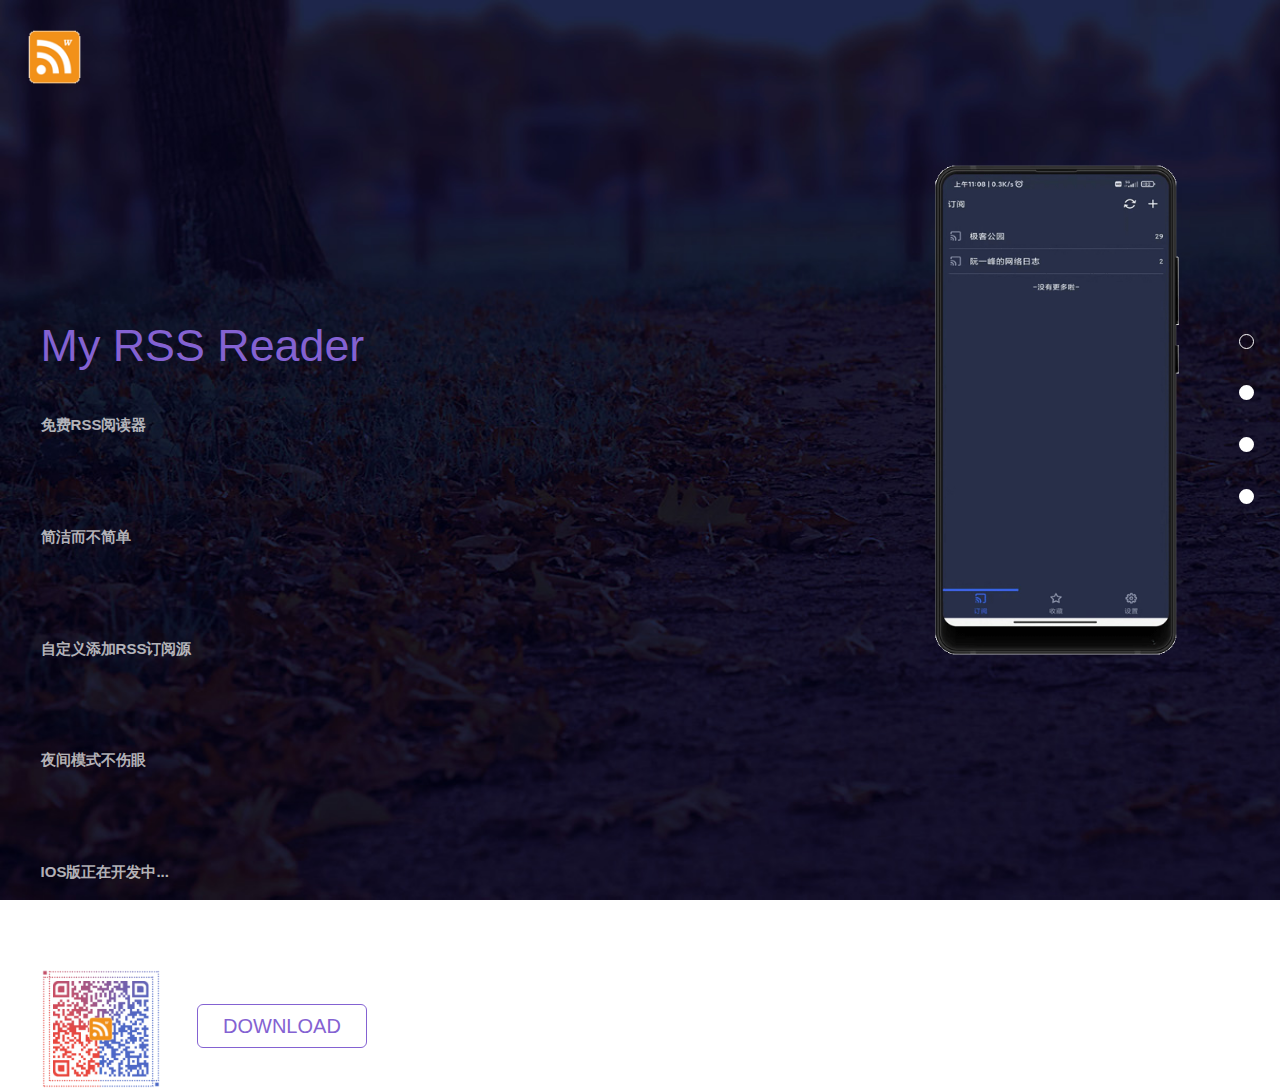
<file: index.html>
<!DOCTYPE html>
<html>

<head>
	<title>My RSS Reader | Laowei Tech</title>
	<meta name="viewport" content="width=device-width, initial-scale=1">
	<meta http-equiv="Content-Type" content="text/html; charset=utf-8" />
	<meta name="keywords" content="RSS,RSS Reader,My RSS Reader" />
	<link href="css/bootstrap.css" rel='stylesheet' type='text/css' />
	<link href="css/style.css" rel='stylesheet' type='text/css' />
	<script src="js/jquery-1.11.0.min.js"></script>

	<!---//End-carsuals---->
</head>

<body>
	<!-- banner -->
	<div id="home" class="banner">
		<div class="header-info">
			<div class="header-info-left">
				<div class="logo">
					<a href="index.html"><img src="images/logo.png" class="img-responsive" alt="" /></a>
				</div>
			</div>

			<div class="clearfix"> </div>
		</div>
		<div class="banner-bottom">
			<div class="col-md-6 banner-left">
				<h1>My RSS Reader</h1>
				<div>
					<p>免费RSS阅读器</p>
					<p>简洁而不简单</p>
					<p>自定义添加RSS订阅源</p>
					<p>夜间模式不伤眼</p>
					<p>IOS版正在开发中...</p>
				</div>
				<ul>
					<li>
						<image src="./images/qr_code.png" style="width: 120px;height: 120px;" />
					</li>
					<li><a href="https://www.iautorun.com/softs/rss.apk">DOWNLOAD</a></li>
				</ul>
			</div>
			<div class="col-md-6 banner-right">
				<div id="top" class="callbacks_container">
					<ul class="rslides" id="slider4">
						<li>
							<img src="images/p1.png" alt="" />
						</li>
						<li>
							<img src="images/p2.png" alt="" />
						</li>
						<li>
							<img src="images/p3.png" alt="" />
						</li>
						<li>
							<img src="images/p4.png" alt="" />
						</li>
					</ul>
				</div>
				<div class="clearfix"> </div>
			</div>
			<div class="clearfix"></div>
		</div>

	</div>
	<!--/header-banner-->
	<!--Slider-Starts-Here-->
	<script src="js/responsiveslides.min.js"></script>
	<script>
		// You can also use "$(window).load(function() {"
		$(function () {
			// Slideshow 4
			$("#slider4").responsiveSlides({
				auto: true,
				pager: true,
				nav: false,
				speed: 500,
				namespace: "callbacks",
				before: function () {
					$('.events').append("<li>before event fired.</li>");
				},
				after: function () {
					$('.events').append("<li>after event fired.</li>");
				}
			});

		});
	</script>
	<!--End-slider-script-->
</body>

</html>
</file>
<file: css/style.css>
/*--
Author: W3layouts
Author URL: http://w3layouts.com
License: Creative Commons Attribution 3.0 Unported
License URL: http://creativecommons.org/licenses/by/3.0/
--*/
html, body{
    font-size: 100%;
	background:	#fff;
	font-family: 'Raleway', sans-serif;
	height: 100%
}
body a{
	transition: 0.5s all ease;
	-webkit-transition: 0.5s all ease;
	-moz-transition: 0.5s all ease;
	-o-transition: 0.5s all ease;
	-ms-transition: 0.5s all ease;
}
h1,h2,h3,h4,h5,h6{
	margin:0;			   
}
p{
	margin:0;
}
ul,label{
	margin:0;
	padding:0;
}
body a:hover{
	text-decoration:none;
}
/*-- banner --*/
/*--header--*/
.header-info-right{
	float:right;
	margin-top: 9px;
}
.header-info-left {
	float: left;
}
.header-info {
	padding: 3.2% 2% 0 2%;
}
.logo a {
	display: block;
}
/*--/header--*/
/*--header-menu--*/
button#showRightPush {
	background: none;
	border: none;
	color: #e8e8e8;
	position: fixed;
	right: 2%;
	z-index: 9999;
	outline: none;
}
button#showRightPush img {
	padding-left: 8px;
}
/* General styles for all menus */
.cbp-spmenu {
	background: #22225c;
	position: fixed;
}
.cbp-spmenu a {
	display: block;
	color: #fff;
	font-size: 1.1em;
	font-weight: 300;
	display: inline-block;
}
.cbp-spmenu a:hover {
	background: rgba(132, 98, 210, 0.5);
	color: #fff;
}
.cbp-spmenu a:active {
	background: #afdefa;
	color: #47a3da;
}
/* Orientation-dependent styles for the content of the menu */
.cbp-spmenu-vertical a {
	border-right: 1px solid rgba(245, 245, 245, 0.53);
	padding: 1em;
}
.cbp-spmenu-vertical a:nth-child(4){
	border-right:none;
}
.cbp-spmenu-vertical a:hover {
	text-decoration: none;
}
.cbp-spmenu-horizontal {
	width: 100%;
	height: 150px;
	left: 0;
	z-index: 1000;
	overflow: hidden;
}
.cbp-spmenu-horizontal h3 {
	height: 100%;
	width: 20%;
	float: left;
}
.cbp-spmenu-horizontal a {
	float: left;
	width: 20%;
	padding: 0.8em;
	border-left: 1px solid #258ecd;
}
/* Vertical menu that slides from the left or right */
.cbp-spmenu-right {
	right: -400px;
}
.cbp-spmenu-right.cbp-spmenu-open {
	right: 5.3%;
	top: 45px;
	z-index: 1111;
	width: 25%;
}
/* Horizontal menu that slides from the top or bottom */
/* Push classes applied to the body */
.cbp-spmenu-push {
	overflow-x: hidden;
	position: relative;
	left: 0;
}
.cbp-spmenu-push-toright {
	left: 240px;
}
/* Transitions */
.cbp-spmenu,
.cbp-spmenu-push {
	-webkit-transition: all 0.3s ease;
	-moz-transition: all 0.3s ease;
	transition: all 0.3s ease;
}
/*--header-menu--*/
/*-- effect for nav --*/
.cl-effect-1 a::before,
.cl-effect-1 a::after {
	display: inline-block;
	opacity: 0;
	-webkit-transition: -webkit-transform 0.3s, opacity 0.2s;
	-moz-transition: -moz-transform 0.3s, opacity 0.2s;
	transition: transform 0.3s, opacity 0.2s;
}

.cl-effect-1 a::before {
	margin-right: 10px;
	content: '[';
	-webkit-transform: translateX(20px);
	-moz-transform: translateX(20px);
	transform: translateX(20px);
}

.cl-effect-1 a::after {
	margin-left: 10px;
	content: ']';
	-webkit-transform: translateX(-20px);
	-moz-transform: translateX(-20px);
	transform: translateX(-20px);
}

.cl-effect-1 a:hover::before,
.cl-effect-1 a:hover::after,
.cl-effect-1 a:focus::before,
.cl-effect-1 a:focus::after {
	opacity: 1;
	-webkit-transform: translateX(0px);
	-moz-transform: translateX(0px);
	transform: translateX(0px);
}
/*-- //effect --*/
/*--header-banner--*/
.banner {
	background: url(../images/banner.jpg) no-repeat 0px 0px;
	background-size: cover;
	-webkit-background-size: cover;
	-moz-background-size: cover;
	-o-background-size: cover;
	min-height: 920px;
	position: relative;
	height: 100%
}
.banner-1 {
	background: url(../images/banner.jpg) no-repeat 0px 0px;
	background-size: cover;
	-webkit-background-size: cover;
	-moz-background-size: cover;
	-o-background-size: cover;
	min-height: 150px;
}
.banner-left ul {
	padding: 0px;
}
.banner-left ul li {
	list-style: none;
	display: inline-block;
	margin-right: 3em;
}
.banner-left ul li a {
	color: #8462d2;
	padding: 13px 47px;
	border: 1px solid #8462d2;
	border-radius: 0.3em;
	-webkit-border-radius: 0.3em;
	-moz-border-radius: 0.3em;
	-o-border-radius: 0.3em;
	outline: none;
	font-size: 24px;
}
.banner-left ul li a:hover, .banner-left ul li a.active {
	background: #8462d2;
	color:#fff;
	text-decoration: none;
	border: 1px solid #8462d2;
	transition: 0.5s all;
	-webkit-transition: 0.5s all;
	-moz-transition: 0.5s all;
	-o-transition: 0.5s all;
	-ms-transition: 0.5s all;
}
.banner-left h1 {
	color: #8462d2;
	font-size: 3.2em;
	font-weight: 300;
	margin: 0;
}
.banner-left div{
	margin-top: 40px;
	margin-bottom: 40px;
}
.banner-left div p {
	color: rgba(254, 254, 254, 0.7);
	font-size: 15px;
	line-height: 1.95em;
	font-weight: 600;
	padding-right: 12%;
}
.banner-left {
	margin-top: 16%;
}
.banner-right{
	text-align:right;
}
.banner-bottom {
	padding: 5% 2% 0 2%;
}
.arrow {
	position: absolute;
	bottom: -69px;
	left: 45.5%;
}
.arrow a {
	display: block;
}
/*------------------ Slider Part starts Here----------*/
.slider{
	background:url(../images/slide-banner.jpg)no-repeat;
	background-size: cover;
	-webkit-background-size: cover;
	-o-background-size: cover;
	-ms-background-size: cover;
	-moz-background-size: cover;
	min-height:300px;
}
#slider2,
#slider3 {
  box-shadow: none;
  -moz-box-shadow: none;
  -webkit-box-shadow: none;
  margin: 0 auto;
}
.rslides_tabs {
  list-style: none;
  padding: 0;
  background: rgba(0,0,0,.25);
  box-shadow: 0 0 1px rgba(255,255,255,.3), inset 0 0 5px rgba(0,0,0,1.0);
  -moz-box-shadow: 0 0 1px rgba(255,255,255,.3), inset 0 0 5px rgba(0,0,0,1.0);
  -webkit-box-shadow: 0 0 1px rgba(255,255,255,.3), inset 0 0 5px rgba(0,0,0,1.0);
  font-size: 18px;
  list-style: none;
  margin: 0 auto 50px;
  max-width: 540px;
  padding: 10px 0;
  text-align: center;
  width: 100%;
}
.rslides_tabs li {
  display: inline;
  float: none;
  margin-right: 1px;
}
.rslides_tabs a {
  width: auto;
  line-height: 20px;
  padding: 9px 20px;
  height: auto;
  background: transparent;
  display: inline;
}
.rslides_tabs li:first-child {
  margin-left: 0;
}
.rslides_tabs .rslides_here a {
  background: rgba(255,255,255,.1);
  color: #fff;
  font-weight: bold;
}
.events {
  list-style: none;
}
.callbacks_container {
  position: relative;
  float: left;
  width: 100%;
}
.callbacks {
  position: relative;
  list-style: none;
  overflow: hidden;
  width: 100%;
  padding: 0;
  margin: 0;
}
.callbacks li {
  position: absolute;
  width: 100%;
  left: 0;
  top: 0;
}
.callbacks img {
  position: relative;
  z-index: 1;
  height: auto;
  border: 0;
}
.callbacks .caption {
	display: block;
	position: absolute;
	z-index: 2;
	font-size: 20px;
	text-shadow: none;
	color: #fff;
	left: 0;
	right: 0;
	padding: 10px 20px;
	margin: 0;
	max-width: none;
	top: 10%;
	text-align: center;
}
.callbacks_nav {
  	position: absolute;
	-webkit-tap-highlight-color: rgba(0,0,0,0);
	top: 100%;
	left: 46%;
	opacity: 0.7;
	z-index: 3;
	text-indent: -9999px;
	overflow: hidden;
	text-decoration: none;
	height: 36px;
	width: 36px;
	background: transparent url("../images/arrow.png") no-repeat left top;
}
.callbacks_nav:active {
  opacity: 1.0;
}
.callbacks_nav.next {
  left: auto;
  background-position: right top;
  right: 46%;
}
#slider3-pager a {
  display: inline-block;
}
#slider3-pager span{
  float: left;
}
#slider3-pager span{
	width:100px;
	height:15px;
	background:#fff;
	display:inline-block;
	border-radius:30em;
	opacity:0.6;
}
#slider3-pager .rslides_here a {
  background: #FFF;
  border-radius:30em;
  opacity:1;
}
#slider3-pager a {
  padding: 0;
}
#slider3-pager li{
	display:inline-block;
}
.rslides {
  position: relative;
  list-style: none;
  overflow: hidden;
  width: 100%;
  padding: 0;
  margin: 0;
}
.rslides li {
  -webkit-backface-visibility: hidden;
  position: absolute;
  display: none;
  width: 100%;
  left: 0;
  top: 0;
}
.rslides li{
  position: relative;
  display: block;
  float: left;
}
.rslides img {
  height: auto;
}
.callbacks_tabs {
	list-style: none;
	position: absolute;
	top: 30%;
	z-index: 999;
	left: 100%;
	padding: 0;
	margin: 0;
	display: block;
}
.slider-top{
	text-align: center;
	margin-bottom:2.5em;
}
.slider-top p.below{
	font-size: 14px;
	color: #fff;
	font-weight: 100;
}
.slider-top h3{
	font-size:20px;
	font-weight:400;
	margin:10px 0px;
	color:#fff;
}
.slider-top ul.social-slide{
	display:inline-flex;
	margin: 0px;
	padding: 0px;
}
.callbacks_tabs li {
	display: block;
	text-align: center;
}
@media screen and (max-width: 600px) {
  .callbacks_nav {
    top: 47%;
    }
}
/*----*/
.callbacks_tabs a{
 visibility: hidden;
}
.callbacks_tabs a:after {
  content: "\f111";
  font-size:0;
  font-family: FontAwesome;
  visibility: visible;
  display: block;
  height:15px;
  width:15px;
  display:inline-block;
  border:2px solid #fff;
  border-radius: 30px;
  -webkit-border-radius: 30px;
  -moz-border-radius: 30px;
  -o-border-radius: 30px;
  -ms-border-radius: 30px;
  background:#fff;
}
.callbacks_here a:after{
	border:1px solid #fff;
  	background:none;
}
ul.callbacks_tabs.callbacks2_tabs {
	top: 114%;
	left: 44.95%;
	display: block;
}
ul.callbacks_tabs.callbacks2_tabs li {
	display: inline-block;
	margin:0px 7px;
}
ul.callbacks_tabs.callbacks2_tabs li a:after {
	 background:#22225c;
	 height:14px;
  	width:14px;
  	border:2px solid #22225c;
}
ul.callbacks_tabs.callbacks2_tabs .callbacks_here a:after{
	border:2px solid #22225c;
  	background:none;
}
li.callbacks2_s2 {
	display: inline-block !important;
}
/*--Slider-Part-Ends-Here--*/
.banner-right img {
	padding-right: 25px;
}
/*--/header-banner--*/
/*--start-feathure--*/
.feathure-top h2 {
	color: #22225c;
	font-size: 3.4em;
	font-weight: 500;
	margin: 0;
}
.feathure-top p {
	color: #22225c;
	font-size: 19px;
	font-weight: 800;
	line-height: 1.6em;
	margin-top: 6px;
}
.feathure-main{
	padding: 5em 0px 5em 3%;
}
.feathure-bottom{
	text-align:center;
}
.feathure-left{
	width:50%;
	float:left;
	padding:12em 0px;
	background:#eeeef1;
}
.feathure-right{
	width:50%;
	float:right;
	padding:12em 0px;
	background:#22225c;
}
.feathure-left1{
	width:50%;
	float:left;
	padding:12em 0px;
	background:#22225c;
}
.feathure-right1{
	width:50%;
	float:right;
	padding:12em 0px;
	background:#eeeef1;
}
/*--end-feathure--*/
/*--start-video--*/
.video{
	background: url(../images/vedio-bnr.png) no-repeat 0px 0px;
	background-size: cover;
	-webkit-background-size: cover;
	-moz-background-size: cover;
	-o-background-size: cover;
	min-height: 1300px;
}
a.play-icon span {
	width: 159px;
	height: 159px;
	display: inline-block;
	background: url(../images/video.png) no-repeat 0px 0px;
	transition: 0.5s all;
	-webkit-transition: 0.5s all;
	-moz-transition: 0.5s all;
	-o-transition: 0.5s all;
	-ms-transition: 0.5s all;
}
.video-main {
	text-align: center;
	padding-top: 37%;
}
/*--end-video--*/
/*--start-v-bottom--*/
.v-btm {
	text-align: center;
}
.v-left {
	width: 50%;
	float: left;
	padding: 12em 0px;
	background: #fbfbfc;
}
.v-right {
	width: 50%;
	float: right;
	padding: 12em 0px;
	background: #22225c;
}
.v-left1 {
	width: 50%;
	float: left;
	padding: 12.2em 0px;
	background: #22225c;
}
.v-right1 {
	width: 50%;
	float: right;
	padding: 12em 0px;
	background: #fbfbfc;
}
/*--end-v-bottom--*/
/*--start-reviews--*/
.reviews {
	padding: 5em 0px 13em 0px;
	background: #f3f3f3;
	position: relative;
}
.d-arrow1 {
	position: absolute;
	bottom: -88px;
	z-index: 1;
	left: 45.5%;
}
.d-arrow1 a{
	display:block;
}
.reviews-main{
	text-align:Center;
}
.reviews-main h3 {
	font-size: 3em;
	font-weight: 700;
	margin: 0;
	color: #22225c;
}
.review-top {
	margin-top: 6em;
}
.reviews-btm h4 {
	color: #22225c;
	font-size: 1.55em;
	font-weight: 800;
	margin: 2.3em 0 0 0;
}
.reviews-btm p {
	color: #22225c;
	font-size: 24px;
	line-height: 1.5em;
	width: 74%;
	font-weight: 500;
	margin: 10px auto 0;
}
/*--end-reviews--*/
/*--start-activity--*/
.activity{
	background: url(../images/act-banner.jpg) no-repeat 0px 0px;
	background-size: cover;
	-webkit-background-size: cover;
	-moz-background-size: cover;
	-o-background-size: cover;
	min-height: 1250px;
	position:relative;
}
.d-arrow2 a{
	display:block;
}
.d-arrow2 {
	position: absolute;
	bottom: -74px;
	left: 45.6%;
	z-index: 1;
}
.activity-main {
	text-align: center;
	padding-top: 9%;
}
.activity-main h3{
	color:#fff;
	font-size:3.5em;
	font-weight:700;
	margin:0;
}
.activity-main p {
	color: #fff;
	font-size: 20px;
	font-weight: 400;
	margin-top: 1.1em;
}
.activity-main p span {
	display: block;
	margin-top: 13px;
}
/*---//start-divice-screens-----*/
.img-cursual {
	width: 78%;
	margin: 0 auto;
	padding-top: 3em;
}
/*---start-responsive design----*/
@media only screen and (max-width: 1440px) and (min-width:1366px) {
	.wrap{
		width:75%;
	}
}
@media only screen and (max-width: 1366px){
	.wrap{
		width:80%;
	}
}
@media only screen and (max-width: 1280px){
	.wrap{
		width:85%;
	}
}
@media only screen and (max-width: 1024px){
	.wrap{
		width:90%;
	}
}
@media only screen and (max-width: 768px){
	.wrap{
		width:90%;
	}
}
@media only screen and (max-width: 640px){
	.wrap{
		width:90%;
	}
}
@media only screen and (max-width:480px){
	.wrap{
		width:90%;
	}
}
@media only screen and (max-width:320px){
	.wrap{
		width:90%;
	}
}
/*---//End-divice-screens-----*/
/*--end-activity--*/
/*--start-posting--*/
.posting{
	padding: 4em 0px;
	background: #f5f5f5;
	position: relative;
}
.d-arrow a{
	display:block;
}
.d-arrow{
	position:absolute;
	bottom:-88px;
	left:46.5%
}
.post-left h3 {
	color: #212052;
	font-weight: 500;
	font-size: 2.5em;
	margin: 0;
}
.post-left p {
	color: #212052;
	font-size: 25px;
	margin-top: 1.5em;
	font-weight: 500;
	line-height: 1.5em;
	padding-left: 13%;
}
.post-left {
	margin-top: 15.5%;
	text-align: right;
}
/*--end-posting--*/
/*--start-price--*/
.price{
	background: url(../images/price-banner.jpg) no-repeat 0px 0px;
	background-size: cover;
	-webkit-background-size: cover;
	-moz-background-size: cover;
	-o-background-size: cover;
	min-height: 830px;
}
.price-one{
	width:86%;
	margin:0 auto;
	text-align:center;
	padding-bottom: 1.8em;
	background:rgba(255, 255, 255, 0.10);
	border-radius: 1.3em;
	-webkit-border-radius: 1.3em;
	-moz-border-radius: 1.3em;
	-o-border-radius: 1.3em;
	-ms-border-radius: 1.3em;
}
.price-one h4 {
	color: #ffffff;
	padding: 1.5em 0px;
	font-weight: 300;
	font-size: 20px;
	margin: 0;
	background: rgba(34, 34, 92, 0.5);
	border-top-left-radius:16px;
	-webkit-border-top-left-radius:16px;
	-moz-border-top-left-radius:16px;
	-o-border-top-left-radius:16px;
	-ms-border-top-left-radius:16px;
	border-top-right-radius:16px;
	-webkit-border-top-right-radius:16px;
	-moz-border-top-right-radius:16px;
	-o-border-top-right-radius:16px;
	-ms-border-top-right-radius:16px;
}
.price-one label {
	font-size: 20px;
	font-weight: 300;
	margin-top: 2.5em;
	color: #fff;
}
.price-one ul{
	padding:0;
	margin-top:4.5em;
}
.price-one ul li {
	list-style: none;
	display: block;
	padding: 15px 0px;
	border-top: 1px solid rgba(255, 255, 255, 0);
}
.price-one ul li p{
	font-size:20px;
	font-weight:300;
	color:#fff;
}
.price-mian {
	margin-top: 12%;
}
.p-btn{
	margin-top:1.2em;
}
.p-btn a{
	color:#fff;
	font-size:20px;
	font-weight:300;
	padding:15px 35px;
	background:rgba(255, 255, 255, 0);
	border-radius: 1.3em;
	-webkit-border-radius: 1.3em;
	-moz-border-radius: 1.3em;
	-o-border-radius: 1.3em;
	-ms-border-radius: 1.3em;
}
.price-left:hover .p-btn a,.price-left.active .p-btn a{
	background:#22225c;
}
.price-left:hover .price-one h4,.price-left.active .price-one h4 {
	font-weight: 600;
	background:#22225c;
	font-size:22px;
}
.price-left:hover .price-one ,.price-left.active .price-one{
	background:#fff;
}
.price-left:hover .price-one label,.price-left.active .price-one label,
.price-left:hover .price-one p,.price-left.active .price-one p{
	color:#22225c;
	font-weight:500;
}
.price-left:hover .price-one ul li,.price-left.active .price-one ul li{
	border-top: 1px solid #22225c;
}
.price-left:hover{
	transform: scale(1.05,1.06);
	-webkit-transform: scale(1.05,1.06);
	-moz-transform: scale(1.05,1.06);
	-o-transform: scale(1.05,1.06);
	transition: 0.5s all ease;
	-webkit-transition: 0.5s all ease;
	-moz-transition: 0.5s all ease;
	-o-transition: 0.5s all ease;
	-ms-transition: 0.5s all ease;
}
/*--end-price--*/
/*--start-footer--*/
.footer{
	padding:3em 0px;
	text-align:center;
}
.footer-text p {
	color: #22225c;
	font-size: 22px;
	font-weight: 500;
}
.footer-text p a {
	color: #22225c;
	font-weight:700;
}
.footer-text p a:hover {
	text-decoration: underline;
	transition: 0.5s all;
	-webkit-transition: 0.5s all;
	-moz-transition: 0.5s all;
	-o-transition: 0.5s all;
	-ms-transition: 0.5s all;
}
/*--end-footer--*/
#toTop {
	display: none;
	text-decoration: none;
	position: fixed;
	bottom: 10px;
	right: 10px;
	overflow: hidden;
	width: 50px;
	height: 50px;
	border: none;
	text-indent: 100%;
	background: url(../images/up-arrow.png) no-repeat 11.5px 15px #8462d2;
	border-radius: 50%;
	-webkit-border-radius: 50%;
	-moz-border-radius: 50%;
	-o-border-radius: 50%;
	-ms-border-radius: 50%;
}
/*--start-contact--*/
.contact{
	padding:5em 0px;
	background:#f3f3f3;
}
.contact-main h3{
	font-size: 3em;
	font-weight: 700;
	margin: 0;
	color: #22225c;
}
.contact-top iframe{
	width:100%;
	height:400px;
}
.contact-top p{
	color: #212052;
	font-size: 17px;
	margin-top: 1.5em;
	font-weight: 500;
	line-height: 1.6em;
}
.contact-text input[type="text"] {
	width: 49.3%;
	color: #898888;
	outline: none;
	font-family: 'Raleway', sans-serif;
	font-size: 16px;
	padding: 10px 10px;
	margin-bottom: 1em;
	border: solid 1px #D5D4D4;
	-webkit-appearance: none;
	letter-spacing: 1px;
}
.contact-text textarea {
	resize: none;
	width: 99.3%;
	margin: 0 auto;
	color: #898888;
	font-size: 16px;
	font-family: 'Raleway', sans-serif;
	outline: none;
	padding: 10px 10px;
	border: solid 1px #D5D4D4;
	min-height: 13em;
	-webkit-appearance: none;
	letter-spacing: 1px;
}
.contact-but form input[type="submit"] {
	border: none;
	outline: none;
	color: #fff;
	background: #22225c;
	padding: 10px 20px;
	font-family: 'Exo', sans-serif;
	font-size: 18px;
	font-weight: 600;
	margin-top: 1.5em;
	letter-spacing: 1px;
	-webkit-appearance: none;
}
.contact-but input[type="submit"]:hover {
	background: #8462d2;
	transition: 0.5s all;
	-webkit-transition: 0.5s all;
	-moz-transition: 0.5s all;
	-o-transition: 0.5s all;
	-ms-transition: 0.5s all;
}
.contact-text {
	margin-top: 2.5em;
}
.contact-but {
	text-align: center;
}
.contact-bottom {
	margin-top: 3em;
}
.contact-main {
	text-align: center;
}
.contact-top {
	margin-top: 2.5em;
}
/*--end-contact--*/
/*--media-quaries-starts-here--*/
@media (max-width: 1440px){
.banner-left p {
	padding-right: 3%;
}
.cbp-spmenu-right.cbp-spmenu-open {
	right: 5.5%;
	top: 43px;
	width: 27.5%;
}
.banner-1 {
	min-height: 140px;
}
.arrow {
	bottom: -68px;
	left: 47.5%;
}
.d-arrow1 {
	bottom: -87px;
	left: 45%;
}
.feathure-left,.feathure-right,.feathure-left1,.feathure-right1{
	padding: 10em 0px;
}
.video {
	min-height: 1150px;
}
.v-left,.v-right,.v-right1{
	padding: 10em 0px;
}	
.v-left1 {
	padding: 10.2em 0px;
}
.review-top {
	margin-top: 4.5em;
}
.reviews-btm h4 {
	margin: 2em 0 0 0;
}
ul.callbacks_tabs.callbacks2_tabs {
	top: 111%;
}
.reviews {
	padding: 5em 0px 11.2em 0px;
}
.activity {
	min-height: 1100px;
}
.price {
	min-height: 800px;
}
.item img.lazyOwl {
	width: 90% !important;
}
.d-arrow2 {
	bottom: -73px;
	left: 44.2%;
}
.posting {
	padding: 4em 0px 3.2em 0;
}
.d-arrow {
	bottom: -87px;
	left: 44.6%;
}
}
@media (max-width: 1366px){
.header-info {
	padding: 2.5% 2% 0 2%;
}
.cbp-spmenu-right.cbp-spmenu-open {
	right: 5.5%;
	top: 32px;
	width: 29%;
}
.banner-1 {
	min-height: 122px;
}
.contact-main h3 {
	font-size: 2.8em;
}
.contact-top {
	margin-top: 2em;
}
.banner-bottom {
	padding: 3% 2% 0 2%;
}
.banner-left h1 {
	font-size: 3em;
}
.banner-left p {
	padding-right: 0%;
	margin: 1.7em 0 5.5em 0;
}
.banner-left ul li a {
	padding: 12px 30px;
	font-size: 22px;
}
.banner-right img {
	width: 58%;
}
.banner {
	min-height: 800px;
}
.arrow {
	left: 46.2%;
}
.feathure-top h2 {
	font-size: 3em;
}
.feathure-top p {
	font-size: 18px;
}
.feathure-main {
	padding: 4em 0px 4em 3%;
}
.feathure-left, .feathure-right, .feathure-left1, .feathure-right1 {
	padding: 8em 0px;
}
.video {
	min-height: 1100px;
}
a.play-icon span {
	width: 144px;
	height: 145px;
	background-size: 100%;
}
.v-left, .v-right, .v-right1 {
	padding: 8em 0px;
}
.v-left1 {
	padding: 8.2em 0px;
}
.reviews-main h3 {
	font-size: 2.65em;
}
.review-top {
	margin-top: 3.5em;
}
.reviews-btm h4 {
	margin: 1.4em 0 0 0;
	font-size: 1.42em;
}
.reviews-btm p {
	font-size: 22px;
	width: 68%;
}
ul.callbacks_tabs.callbacks2_tabs {
	top: 108%;
}
.reviews {
	padding: 4em 0px 8.5em 0px;
}
.d-arrow1 {
	left: 44.5%;
}
.activity-main h3 {
	font-size: 3.1em;
}
.activity-main p {
	font-size: 19px;
	margin-top: 1em;
}
.activity-main p span {
	margin-top: 8px;
}
.owl-carousel .owl-wrapper-outer {
	top: 0.5em;
}
.activity {
	min-height: 1000px;
}
.post-right img {
	width: 60%;
}
.post-left h3 {
	font-size: 2.25em;
}
.post-left p {
	font-size: 23px;
	margin-top: 1.2em;
	padding-left: 16%;
}
.d-arrow {
	left: 44.6%;
}
.price-one h4 {
	padding: 1.3em 0px;
}
.price-one label {
	margin-top: 2.2em;
}
.price-one ul {
	margin-top: 3.6em;
}
.price-one ul li {
	padding: 12px 0px;
}
.p-btn a,.price-one h4,.price-one label,.price-one ul li p {
	font-size: 19px;
}
.price {
	min-height: 740px;
}
.footer {
	padding: 2.7em 0px;
}
.price-left:hover .price-one h4, .price-left.active .price-one h4 {
	font-size: 21px;
}
}
@media (max-width: 1280px){
.logo a img {
	width: 90%;
}
.cbp-spmenu-right.cbp-spmenu-open {
	right: 5.7%;
	top: 24px;
	width: 31%;
}
.banner-1 {
	min-height: 104px;
}
.banner-1 {
	min-height: 104px;
}
.contact-top {
	margin-top: 1.5em;
}
.contact-top iframe {
	height: 360px;
}
.contact-top p {
	font-size: 16px;
	margin-top: 1em;
}
.contact-text {
	margin-top: 2em;
}
.contact {
	padding: 4em 0px;
}
.header-info {
	padding: 2.2% 2% 0 2%;
}
.banner-left h1 {
	font-size: 2.8em;
}
.banner-left p {
	margin: 1.3em 0 5.5em 0;
}
.banner-left ul li a {
	padding: 10px 25px;
	font-size: 20px;
}
.banner-left ul li {
	margin-right: 2em;
}
.banner {
	min-height: 730px;
}
.arrow a img {
	width: 90%;
}
.arrow {
	left: 45.5%;
	bottom: -62px;
	text-align: center;
}
.feathure-top h2 {
	font-size: 2.75em;
}
.feathure-top p {
	font-size: 17px;
}
.feathure-main {
	padding: 3.7em 0px 3.7em 3%;
}
.feathure-left img, .feathure-right img, .feathure-left1 img, .feathure-right1 img,
.v-left img, .v-right img, .v-right1 img,.v-left1 img{
	width: 17%;
}
.video {
	min-height: 1020px;
}
a.play-icon span {
	width: 130px;
	height: 130px;
}
.v-left{
	padding: 9em 0px;
}
.v-right1 {
	padding: 9.45em 0px;
}
.reviews-main h3 {
	font-size: 2.35em;
}	
.reviews-btm img {
	width: 14%;
}
.review-top {
	margin-top: 2.5em;
}
.reviews-btm h4 {
	margin: 1.3em 0 0 0;
	font-size: 1.3em;
}
.reviews-btm p {
	font-size: 19px;
	width: 59%;
}
ul.callbacks_tabs.callbacks2_tabs li a:after {
	height: 12px;
	width: 11px;
}
ul.callbacks_tabs.callbacks2_tabs {
	top: 106%;
}
.reviews {
	padding: 3em 0px 7em 0px;
}
.d-arrow1 a img,.d-arrow a img {
	width: 80%;
}
.d-arrow1 {
	left: 44%;
	bottom: -70px;
	text-align: center;
}
.activity-main h3 {
	font-size: 2.65em;
}
.activity-main p {
	font-size: 17px;
	margin-top: 12px;
}
.img-cursual {
	padding-top: 0em;
}
.owl-carousel .owl-wrapper-outer {
	top: 3.2em !important;
	right: 0em !important;
}
.activity {
	min-height: 900px;
}
.d-arrow2 {
	bottom: -59px;
	left: 45%;
	text-align: center;
}
.d-arrow2 a img {
	width: 80%;
}
.post-right img {
	width: 53%;
}
.post-left h3 {
	font-size: 2em;
}
.post-left p {
	font-size: 20px;
	margin-top: 1em;
	padding-left: 22%;
}
.d-arrow {
	left: 43.8%;
	bottom: -70px;
	text-align: center;
}
.price-mian {
	margin-top: 10%;
}
.price {
	min-height: 680px;
}
.footer-text p {
	font-size: 20px;
}
}
@media (max-width: 1024px){
.cbp-spmenu h3 {
	font-size: 1.6em;
	padding: 18px;
}
.cbp-spmenu-right.cbp-spmenu-open {
	right: 6%;
	top: 22px;
	width: 35.25%;
}
.callbacks_tabs a:after {
	height: 12px;
	width: 12px;
}
.cbp-spmenu-vertical a {
	padding: 13px 13px;
}
.banner-1 {
	min-height: 88px;
}
.contact-main h3 {
	font-size: 2.3em;
}
.contact-top {
	margin-top: 1.35em;
}
.contact-top iframe {
	height: 300px;
}
.contact-top p {
	font-size: 15px;
}
.contact-bottom {
	margin-top: 2em;
}
.contact-text input[type="text"] {
	width: 46.3%;
}
.contact-text textarea {
	width: 92.8%;
	min-height: 12.5em;
}
.logo a img {
	width: 80%;
}
.contact-but form input[type="submit"] {
	margin-top: 1em;
}
.banner-left h1 {
	font-size: 2.6em;
}
.banner-left p {
	font-size: 13px;
	margin: 1.3em 0 5.2em 0;
}
.banner-right img {
	width: 62%;
}
.banner {
	min-height: 610px;
}
.banner-left ul li a {
	padding: 9px 20px;
	font-size: 18px;
}
.feathure-top h2 {
	font-size: 2.55em;
}
.feathure-top p {
	font-size: 16px;
}
.feathure-main {
	padding: 3.5em 0px 3.4em 3%;
}
.feathure-left, .feathure-right, .feathure-left1, .feathure-right1 {
	padding: 7em 0px;
}	
.video {
	min-height: 820px;
}
a.play-icon span {
	width: 110px;
	height: 110px;
}
.v-right{
	padding: 7em 0px;
}
.v-left {
	padding: 7.8em 0px;
}
.v-left1 {
	padding: 7.2em 0px;
}
.v-right1 {
	padding: 8.2em 0px;
}
.reviews-main h3 {
	font-size: 2.1em;
}
.review-top {
	margin-top: 2em;
}
.reviews-btm h4 {
	margin: 1.1em 0 0 0;
	font-size: 1.15em;
}
.reviews-btm p {
	font-size: 16px;
	width: 60%;
}
ul.callbacks_tabs.callbacks2_tabs li a:after {
	height: 11px;
	width: 11px;
}
.reviews {
	padding: 2.5em 0px 6em 0px;
}
.activity-main h3 {
	font-size: 2.2em;
}
.activity-main p {
	font-size: 16px;
	margin-top: 11px;
}
.activity-main p span {
	margin-top: 6px;
}
.item img.lazyOwl {
	width: 100% !important;
}
.owl-carousel .owl-wrapper-outer {
	top: 2.2em !important;
}
.owl-carousel {
	min-height: 425px !important;
}
.activity {
	min-height: 610px;
}
.d-arrow2 a img {
	width: 75%;
}
.d-arrow2 {
	bottom: -56px;
	left: 42.5%;
}
.d-arrow1 a img, .d-arrow a img {
	width: 75%;
}
.d-arrow1 {
	bottom: -66px;
	left: 43.5%;
}
.arrow a img {
	width: 85%;
}
.arrow {
	bottom: -59px;
	left: 44.5%;
}
.post-left h3 {
	font-size: 1.8em;
}
.post-left p {
	font-size: 18px;
	margin-top: 10px;
	padding-left: 0%;
}
.post-left {
	margin-top: 14%;
}
.posting {
	padding: 4em 0px 2em 0;
}
.d-arrow {
	left: 42.8%;
	bottom: -66px;
}
.p-btn a, .price-one h4, .price-one label, .price-one ul li p {
	font-size: 17px;
}
.price-one h4 {
	padding: 1.1em 0px;
}
.price-one label {
	margin-top: 1.8em;
}
.price-one ul {
	margin-top: 2.4em;
}
.price-one ul li {
	padding: 10px 0px;
}
.p-btn a {
	padding: 11px 25px;
}
.price {
	min-height: 580px;
}
.price-left:hover .price-one h4, .price-left.active .price-one h4 {
	font-size: 19px;
}
.footer {
	padding: 2.3em 0px;
}
.footer-text p {
	font-size: 19px;
}
}
@media (max-width: 768px){
.cbp-spmenu-right.cbp-spmenu-open {
	top: 17px;
	right: 7.5%;
	width: 47.3%;
}
.banner {
	min-height: 466px;
}
.banner-1 {
	min-height: 77px;
}
.contact-main h3 {
	font-size: 2em;
}
.contact-top {
	margin-top: 1em;
}
.contact-top iframe {
	height: 245px;
}
.contact-top p {
	font-size: 14px;
}
.contact-but form input[type="submit"] {
	font-size: 16px;
}
.contact {
	padding: 3em 0px;
}
.contact-text {
	margin-top: 1.2em;
}
.logo a img {
	width: 70%;
}
.banner-left {
	margin-top: 17.2%;
	text-align: left;
	width: 55%;
	float: left;
}
.banner-bottom {
	padding: 4% 2% 0 2%;
}
.banner-left h1 {
	font-size: 1.8em;
}	
.banner-left p {
	margin: 1em 0 2.7em 0;
	overflow: hidden;
	height: 47px;
}
.banner-left ul li a {
	padding: 8px 20px;
	font-size: 15px;
}
.banner-left ul li:nth-child(2){
	margin-right:0;
}
.banner-right {
	text-align: right;
	margin-top: 1.5%;
	width: 45%;
	float: right;
}
.banner-right img {
	width: 70%;
}
.banner-left ul li {
	margin-right: 1em;
}
.callbacks_tabs a:after {
	height: 10px;
	width: 10px;
}
.callbacks_tabs {
	top: 9%;
}
.arrow {
	bottom: -48px;
	left: 42%;
}
.feathure-top {
	text-align: center;
}
.feathure-top h2 {
	font-size: 2em;
}
.feathure-main {
	padding: 4.5em 0px 2.5em 0%;
}
.feathure-left, .feathure-right, .feathure-left1, .feathure-right1 {
	padding: 6em 0px;
}
.video {
	min-height: 610px;
}
a.play-icon span {
	width: 85px;
	height: 85px;
}
.video-main {
	padding-top: 36%;
}
.v-right {
	padding: 6em 0px;
}
.v-left {
	padding: 6.6em 0px;
}
.v-left1 {
	padding: 6.2em 0px;
}
.v-right1 {
	padding: 6.96em 0px;
}
.reviews-main h3 {
	font-size: 1.8em;
}
.reviews-btm img {
	width: 17%;
}
.review-top {
	margin-top: 1em;
}
.reviews-btm h4 {
	margin: 1.05em 0 0 0;
	font-size: 1.05em;
}
.reviews-btm p {
	font-size: 15px;
	width: 85%;
	margin: 7px auto 0;
}
ul.callbacks_tabs.callbacks2_tabs li a:after {
	height: 9px;
	width: 9px;
}
ul.callbacks_tabs.callbacks2_tabs li {
	margin: 0px 5px;
}
ul.callbacks_tabs.callbacks2_tabs {
	top: 103%;
	left: 43%;
}
.reviews {
	padding: 2em 0px 5em 0px;
}
.arrow a img {
	width: 70%;
}
.feathure-top p {
	font-size: 15px;
	width: 85%;
	margin: 5px auto 0;
}
.d-arrow1 a img, .d-arrow a img {
	width: 60%;
}
.d-arrow1 {
	bottom: -53px;
	left: 39.6%;
}
.item img.lazyOwl {
	width: 75% !important;
}
.owl-carousel .owl-wrapper-outer {
	top: 2em !important;
}
.activity-main h3 {
	font-size: 2em;
}
.activity-main p {
	font-size: 15px;
	margin-top: 7px;
}
.activity-main p span {
	margin-top: 4px;
}
.d-arrow2 {
	bottom: -43px;
	left: 41%;
}
.d-arrow2 a img {
	width: 60%;
}
.post-left {
	margin-top: 13.2%;
	width: 50%;
	float: left;
}
.post-left h3 {
	font-size: 1.55em;
}
.post-left p {
	font-size: 15px;
	padding-left: 0%;
	margin: 7px auto 0;
}
.post-right {
	width: 50%;
	float: right;
}
.post-right img {
	width: 45%;
}
.price-left {
	width: 33.3%;
	float: left;
}
.price-one {
	width: 100%;
	padding-bottom: 1.5em;
}
.d-arrow {
	left: 40%;
	bottom: -53px;
}
.p-btn a, .price-one h4, .price-one label, .price-one ul li p {
	font-size: 15px;
}
.price-one h4 {
	padding: 15px 0px;
}
.price-one label {
	margin-top: 1.5em;
}
.price-one ul {
	margin-top: 2.1em;
}
.price-one ul li {
	padding: 7px 0px;
}
.p-btn a {
	padding: 8px 21px;
}
.p-btn {
	margin-top: 1em;
}
.price-left:hover .price-one h4, .price-left.active .price-one h4 {
	font-size: 17px;
}
.price {
	min-height: 460px;
}
.footer {
	padding: 2em 0px;
}
.footer-text p {
	font-size: 17px;
}
}
@media (max-width: 640px){
button#showRightPush img {
	padding-left: 0px;
	width: 90%;
}
button#showRightPush {
	right: 2.5%;
}
.contact-main h3 {
	font-size: 1.8em;
}
.contact-top iframe {
	height: 210px;
}
.banner-1 {
	min-height: 62px;
}
.contact-text input[type="text"] {
	font-size: 14px;
	margin-bottom: 10px;
}
.contact-text textarea {
	font-size: 14px;
}
.contact-but form input[type="submit"] {
	font-size: 15px;
	padding: 8px 17px;
}
.contact {
	padding: 2.5em 0px;
}
.logo a img {
	width: 62%;
}
.header-info-right {
	margin-top: 0px;
}
.banner-left h1 {
	font-size: 1.7em;
}
.banner-left p {
	margin: 8px auto 2.7em;
	width: 96%;
}
.banner-left ul li a {
	padding: 8px 15px;
	font-size: 14px;
}
.banner-right img {
	padding-right: 15px;
}
.banner-right img {
	width: 75%;
}
.banner {
	min-height: 413px;
}
.arrow a img {
	width: 60%;
}
.arrow {
	bottom: -41px;
	left: 40%;
}
.feathure-top h2 {
	font-size: 1.75em;
}
.feathure-top p {
	font-size: 14px;
	width: 88%;
	margin: 3px auto 0;
}
.feathure-main {
	padding: 3.9em 0px 1.8em 0%;
}
.feathure-left, .feathure-right, .feathure-left1, .feathure-right1 {
	padding: 5em 0px;
}
.video {
	min-height: 505px;
}
a.play-icon span {
	width: 70px;
	height: 70px;
}
.v-right {
	padding: 5em 0px;
}
.v-left {
	padding: 5.5em 0px;
}
.v-left1 {
	padding: 5.2em 0px;
}
.v-right1 {
	padding: 5.83em 0px;
}
.reviews-main h3 {
	font-size: 1.5em;
}
.reviews-btm img {
	width: 18%;
}
.reviews-btm h4 {
	font-size: 1em;
}
.reviews-btm p {
	font-size: 14px;
	width: 93%;
	margin: 5px auto 0;
}
ul.callbacks_tabs.callbacks2_tabs li a:after {
	height: 8px;
	width: 8px;
}
.d-arrow1 a img, .d-arrow a img {
	width: 50%;
}
.d-arrow1 {
	bottom: -43px;
	left: 38.5%;
}
.reviews {
	padding: 2em 0px 4.6em 0px;
}
.activity-main h3 {
	font-size: 1.7em;
}
.activity-main p {
	font-size: 14px;
	margin-top: 5px;
}
.activity-main p span {
	margin-top: 3px;
}
.owl-carousel .owl-wrapper-outer {
	top: 1.5em !important;
}
.owl-carousel {
	min-height: 300px !important;
}
.activity {
	min-height: 515px;
}
.d-arrow2 a img {
	width: 50%;
}
.d-arrow2 {
	bottom: -36px;
	left: 38%;
}
.post-left h3 {
	font-size: 1.4em;
}
.post-left p {
	font-size: 14px;
	margin: 5px auto 0;
}
.post-right img {
	width: 52%;
}
.posting {
	padding: 2.5em 0px 1.1em 0;
}
.d-arrow {
	left: 38%;
	bottom: -42px;
}
.price-left:nth-child(3){
	display:none;
}
.price-left{
	width:50%;
}
.price-one {
	width: 85%;
}
.price {
	min-height: 435px;
}
.footer-text p {
	font-size: 16px;
}
.footer {
	padding: 1.8em 0px;
}
.cbp-spmenu-right.cbp-spmenu-open {
	top: 6px;
	right: 8%;
	width: 55.85%;
}
.cbp-spmenu-vertical a {
	padding: 12px;
}
}
@media (max-width: 480px){
.logo a img {
	width: 60%;
}
.callbacks_tabs a:after {
	height: 8px;
	width: 8px;
}
.cbp-spmenu a {
	font-size: 15px;
}
.cbp-spmenu-vertical a {
	padding: 10px;
}
.cbp-spmenu-right.cbp-spmenu-open {
	top: 6px;
	right: 10%;
	width: 64%;
}
.post-left p {
	overflow: hidden;
	height: 42px;
}
.post-left {
	margin-top: 15%;
}
.banner-1 {
	min-height: 53px;
}
.contact-main h3 {
	font-size: 1.5em;
}
.contact-top {
	margin-top: 12px;
}
.contact-top iframe {
	height: 190px;
}
.contact-top p {
	font-size: 13px;
	margin-top: 10px;
}
.contact-bottom {
	margin-top: 1.1em;
}
.contact-text textarea {
	min-height: 10.5em;
}
.cbp-spmenu-push {
	left: -11px;
}
.contact {
	padding: 2em 0px;
}
.banner-left h1 {
	font-size: 1.29em;
}
.banner-left ul li a {
	padding: 7px 12px;
	font-size: 13px;
}
.banner-left p {
	margin: 9px auto 2.4em;
	width: 100%;
}
.banner-right img {
	width: 82%;
}
.banner-left {
	margin-top: 16.2%;
}
.banner-right {
	margin-top: 2%;
}
.banner {
	min-height: 330px;
}
.arrow a img {
	width: 55%;
}
.arrow {
	bottom: -38px;
	left: 42%;
}
.callbacks_tabs {
	top: 0%;
}
.arrow {
	bottom: -38px;
	left: 34.9%;
	text-align: center;
}
.feathure-top h2 {
	font-size: 1.6em;
}
.feathure-top p {
	font-size: 13px;
	margin: 5px auto 0;
	line-height: 1.5em;
}
.feathure-left img, .feathure-right img, 
.feathure-left1 img, .feathure-right1 img,
 .v-left img, .v-right img, .v-right1 img, .v-left1 img {
	width: 21%;
}
.feathure-left, .feathure-right, .feathure-left1, .feathure-right1 {
	padding: 4em 0px;
}
.video {
	min-height: 375px;
}
a.play-icon span {
	width: 55px;
	height: 55px;
}
.video-main {
	padding-top: 38%;
}
.v-right {
	padding: 4em 0px;
}
.v-left {
	padding: 4.5em 0px;
}
.v-left1 {
	padding: 4.2em 0px;
}
.v-right1 {
	padding: 4.76em 0px;
}
.reviews-main h3 {
	font-size: 1.4em;
}
.reviews-btm img {
	width: 20%;
}
.reviews-btm h4 {
	font-size: 15px;
}
.reviews-btm p {
	font-size: 13px;
	width: 100%;
	margin: 4px auto 0;
}
ul.callbacks_tabs.callbacks2_tabs {
	left: 39%;
}
.d-arrow1 {
	bottom: -35px;
	left: 34.2%;
}
.activity-main h3 {
	font-size: 1.5em;
}
.d-arrow1 a img, .d-arrow a img {
	width: 40%;
}
.item img.lazyOwl {
	width: 36% !important;
}
.img-cursual {
	width: 100% !important;
}
.activity {
	min-height: 490px;
}
.d-arrow2 a img {
	width: 44%;
}
.d-arrow2 {
	bottom: -31px;
	left: 35%;
}
.owl-carousel .owl-wrapper-outer {
	width: 100% !important;
}
.post-left h3 {
	font-size: 1.35em;
}
.post-right img {
	width: 60%;
}
.posting {
	padding: 2.5em 0px 1em 0;
}
.d-arrow {
	left: 34%;
	bottom: -34px;
}
.price-one {
	width: 100%;
}
.p-btn a, .price-one h4, .price-one label, .price-one ul li p {
	font-size: 14px;
}
.price-one h4 {
	padding: 13px 0px;
}
.price {
	min-height: 400px;
}
.footer {
	padding: 1.5em 0px;
}
.footer-text p {
	font-size: 15px;
}
}
@media (max-width: 320px){
.header-info {
	padding: 5% 2% 0 2%;
}	
.banner-bottom {
	padding: 7% 2% 0 2%;
}
.banner-left h1 {
	font-size: 1.4em;
}
.banner-left p {
	line-height: 1.6em;
	font-size: 14px;
	margin: 9px auto 1.5em;
}
.banner-left ul li a {
	padding: 6px 9px;
	font-size: 13px;
}
.banner-right {
	margin-top: 10.5%;
	width: 100%;
	text-align: center;
}
.banner-right img {
	width: 40%;
	padding-right:0;
}
.banner {
	min-height: 436px;
}
.arrow a img {
	width: 38%;
}
.arrow {
	bottom: -26px;
	left: 27.7%;
}
.callbacks_tabs a:after {
	height: 8px;
	width: 8px;
}
.callbacks_tabs {
	top: -8%;
}
.callbacks_tabs {
	left: 98%;
}
.feathure-top h2 {
	font-size: 1.45em;
}
.feathure-top p {
	font-size: 14px;
	margin: 7px auto 0;
	height: 44px;
	overflow: hidden;
}
.feathure-left img, .feathure-right img, .feathure-left1 img,
 .feathure-right1 img, .v-left img, .v-right img, .v-right1 img, 
 .v-left1 img {
	width: 26%;
}
.feathure-left, .feathure-right, .feathure-left1, .feathure-right1 {
	padding: 3em 0px;
}
.video {
	min-height: 245px;
}
a.play-icon span {
	width: 45px;
	height: 45px;
}
.video-main {
	padding-top: 35%;
}
.v-right {
	padding: 3em 0px;
}
.v-left {
	padding: 3.3em 0px;
}
.v-left1 {
	padding: 3.2em 0px;
}
.v-right1 {
	padding: 3.695em 0px;
}
.reviews-main h3 {
	font-size: 1.3em;
}
.reviews-btm h4 {
	font-size: 14px;
	overflow: hidden;
	height: 21px;
	line-height: 1.6em;
}
.reviews-btm p {
	font-size: 14px;
	overflow: hidden;
	width: 100%;
	height: 64px;
}
.reviews-btm img {
	width: 32%;
}
ul.callbacks_tabs.callbacks2_tabs {
	left: 36%;
}
.d-arrow1 a img, .d-arrow a img {
	width: 36%;
}
.reviews {
	padding: 1.2em 0px 4em 0px;
}
.d-arrow1 {
	bottom: -31px;
	left: 27.6%;
}
.activity-main h3 {
	font-size: 1.35em;
}
.activity-main {
	padding-top: 15%;
}
.activity-main p span {
	display: none;
}
.activity-main p {
	font-size: 13px;
}
.owl-theme .owl-controls {
	margin-top: 0px;
}
.owl-carousel {
	min-height: 120px !important;
}
.activity {
	min-height: 323px;
}
.d-arrow2 {
	bottom: -27px;
	left: 26.5%;
}
.d-arrow2 a img {
	width: 37%;
}
.post-left h3 {
	font-size: 1.3em;
}
.post-left p {
	overflow: hidden;
	height: 44px;
}
.post-right img {
	width: 40%;
}
.price-left {
	width: 100%;
}
.price-left:nth-child(1){
	margin-bottom:17px;
}
.price-mian {
	margin-top: 20%;
}
.price-one {
	width: 93%;
}
.d-arrow {
	left: 25%;
	bottom: -31px;
}
.price-one ul {
	margin-top: 1.1em;
}
.price {
	min-height: 718px;
}
.footer-text p {
	font-size: 14px;
}
.footer {
	padding: 1.3em 0px;
}
#toTop {
	background: url(../images/up-arrow.png) no-repeat 7.5px 11px #8462d2;
	width: 45px;
	height: 45px;
}
.banner-1 {
	min-height: 60px;
}
.contact-main h3 {
	font-size: 1.4em;
}
.contact-top {
	margin-top: 8px;
}
.contact-top iframe {
	height: 145px;
}
.contact-top p {
	font-size: 14px;
	margin-top: 7px;
	overflow: hidden;
	height: 69px;
}
.contact-text input[type="text"] {
	width: 90%;
	padding: 7px 10px;
	margin-bottom: 6px;
}
.contact-text textarea {
	min-height: 8.8em;
	width: 90%;
	padding: 7px 10px;
}
.contact-but form input[type="submit"] {
	margin-top: 7px;
}
.banner-left {
	margin-top: 0%;
	width: 100%;
	float: none;
	text-align: center;
}
.feathure-main {
	padding: 2.6em 0px 1.2em 0%;
}
.post-left {
	width: 100%;
	margin-top: 1%;
	float: none;
	text-align: center;
}
.post-right {
	width: 100%;
	float: right;
	text-align: center;
	margin-top: 4%;
}
.cbp-spmenu-vertical a {
	padding: 8px;
}
.cbp-spmenu-right.cbp-spmenu-open {
	top: 50px;
	right: 0%;
	width: 94%;
}
.logo {
	margin-left: 4px;
}
}
/*--media-quaries-ends-here--*/
</file>
